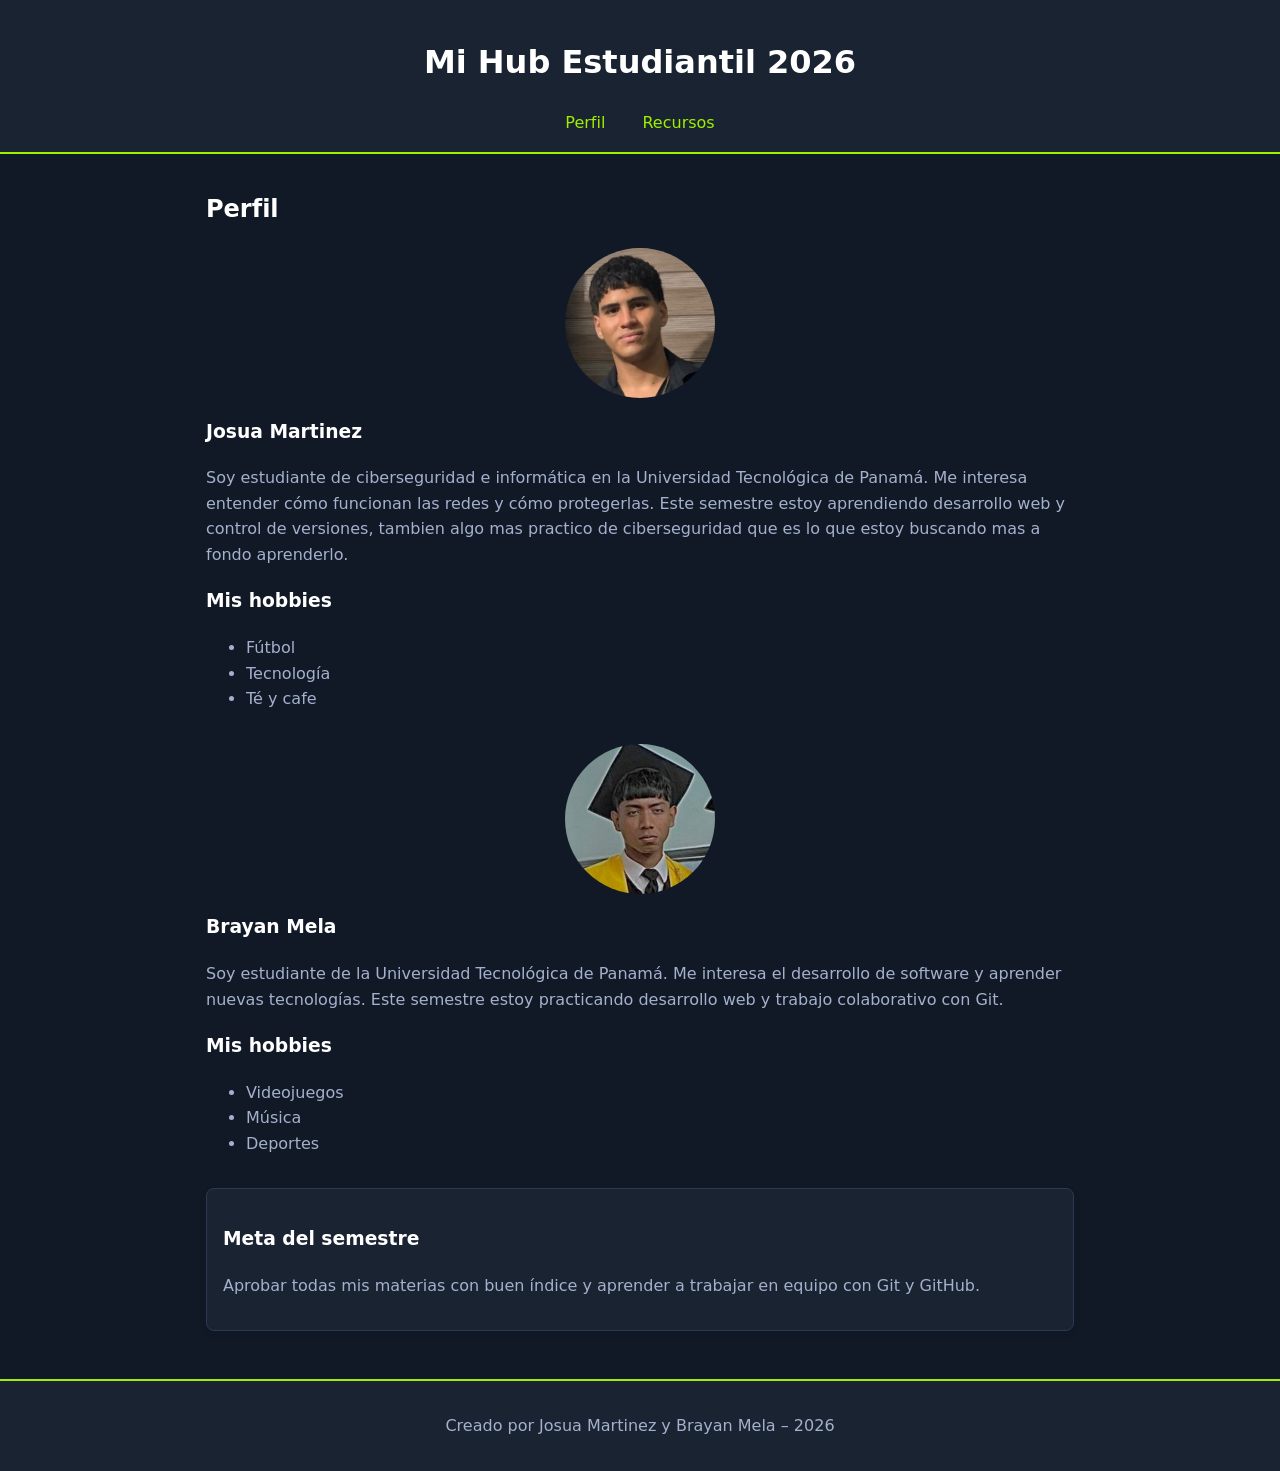
<file: index.html>
<!DOCTYPE html>
<html lang="es">
<head>
  <meta charset="UTF-8">
  <meta name="viewport" content="width=device-width, initial-scale=1.0">
  <title>Perfil - Mi Hub Estudiantil 2026</title>
  <link rel="stylesheet" href="css/estilos.css">
</head>
<body>

  <header>
    <h1>Mi Hub Estudiantil 2026</h1>
    <nav>
      <a href="index.html">Perfil</a>
      <a href="recursos.html">Recursos</a>
    </nav>
  </header>

  <main>
       <section id="perfil">
      <h2>Perfil</h2>
      <img src="img/avatar.jpg" alt="Avatar de Josua Martinez" class="avatar">
      <h3>Josua Martinez</h3>
      <p>
        Soy estudiante de ciberseguridad e informática en la Universidad Tecnológica de Panamá.
        Me interesa entender cómo funcionan las redes y cómo protegerlas.
        Este semestre estoy aprendiendo desarrollo web y control de versiones, tambien algo mas practico de ciberseguridad que es lo que estoy buscando mas a fondo aprenderlo.
      </p>

      <h3>Mis hobbies</h3>
      <ul>
        <li>Fútbol</li>
        <li>Tecnología</li>
        <li>Té y cafe</li>
      </ul>
    </section>
        <section id="perfil-brayan">
      <img src="img/avatar-brayan.jpg" alt="Avatar de Brayan Mela" class="avatar">
      <h3>Brayan Mela</h3>
      <p>
        Soy estudiante de la Universidad Tecnológica de Panamá.
        Me interesa el desarrollo de software y aprender nuevas tecnologías.
        Este semestre estoy practicando desarrollo web y trabajo colaborativo con Git.
      </p>

      <h3>Mis hobbies</h3>
      <ul>
        <li>Videojuegos</li>
        <li>Música</li>
        <li>Deportes</li>
      </ul>
    </section>
        <div class="tarjeta">
      <h3>Meta del semestre</h3>
      <p>Aprobar todas mis materias con buen índice y aprender a trabajar en equipo con Git y GitHub.</p>
    </div>
  </main>

  <footer class="centrado">
    <p>Creado por Josua Martinez y Brayan Mela – 2026</p>
  </footer>

</body>
</html>
</file>
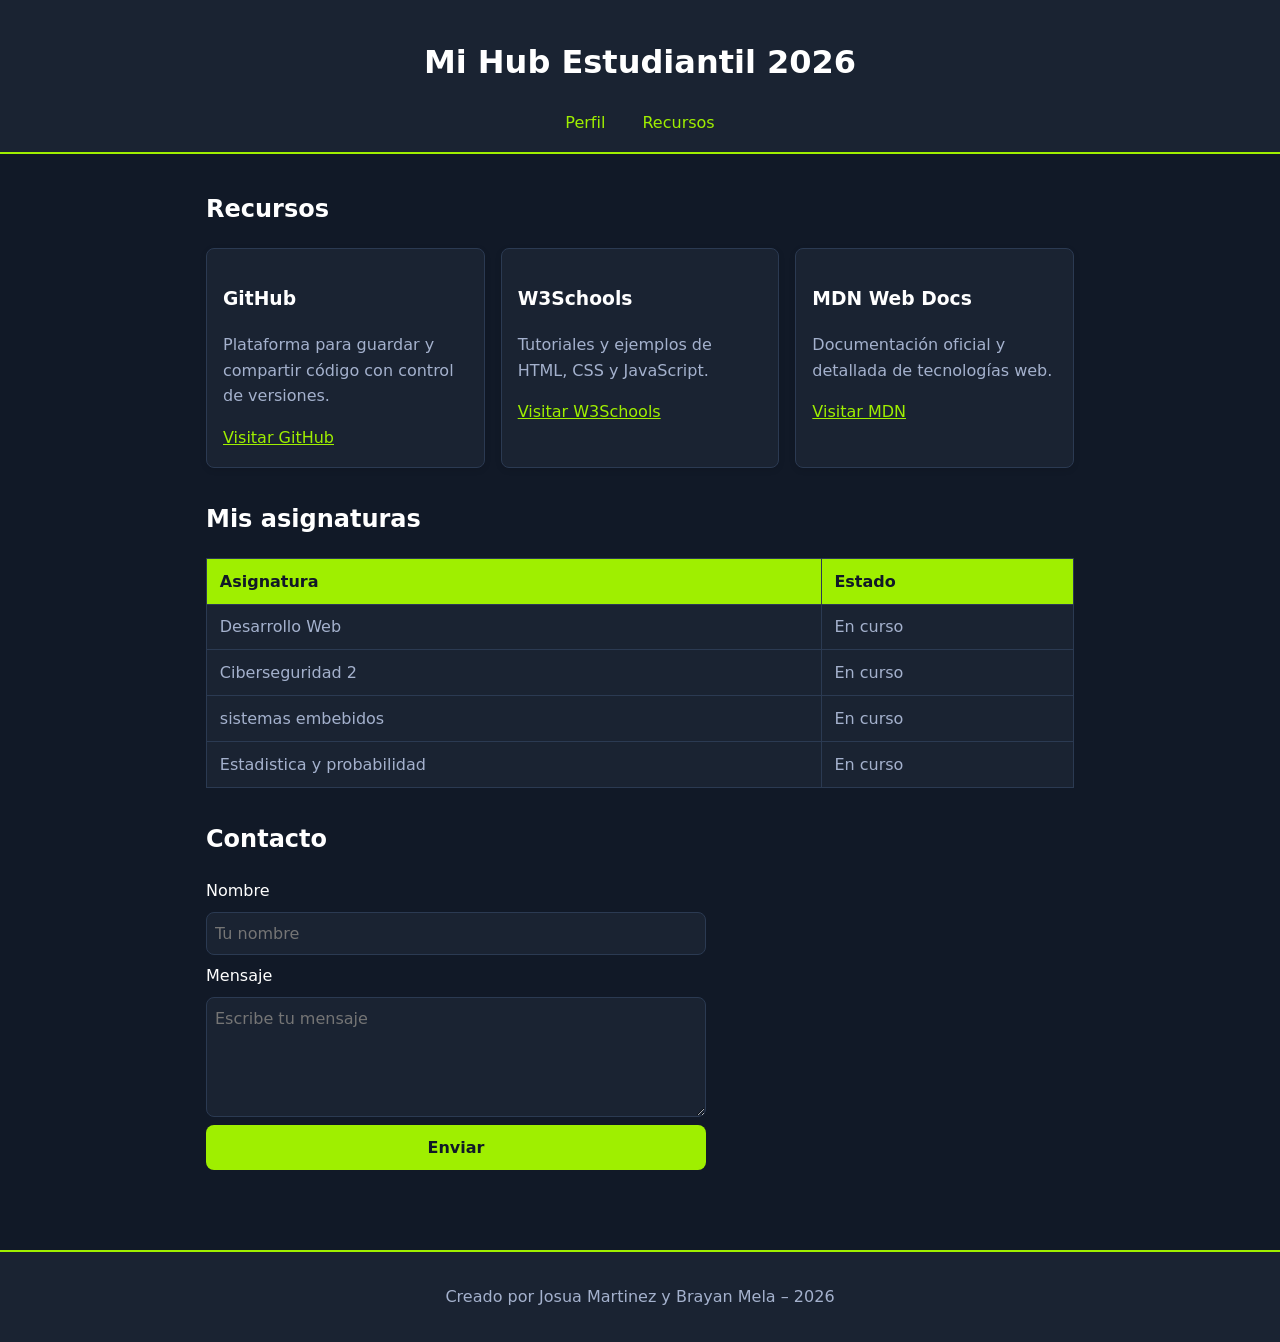
<file: recursos.html>
<!DOCTYPE html>
<html lang="es">
<head>
  <meta charset="UTF-8">
  <meta name="viewport" content="width=device-width, initial-scale=1.0">
  <title>Recursos - Mi Hub Estudiantil 2026</title>
  <link rel="stylesheet" href="css/estilos.css">
</head>
<body>

  <header>
    <h1>Mi Hub Estudiantil 2026</h1>
    <nav>
      <a href="index.html">Perfil</a>
      <a href="recursos.html">Recursos</a>
    </nav>
  </header>

  <main>
    <section id="recursos">
      <h2>Recursos</h2>
            <div class="contenedor-tarjetas">
        <div class="tarjeta">
          <h3>GitHub</h3>
          <p>Plataforma para guardar y compartir código con control de versiones.</p>
          <a href="https://github.com" target="_blank" rel="noopener">Visitar GitHub</a>
        </div>
        <div class="tarjeta">
          <h3>W3Schools</h3>
          <p>Tutoriales y ejemplos de HTML, CSS y JavaScript.</p>
          <a href="https://www.w3schools.com" target="_blank" rel="noopener">Visitar W3Schools</a>
        </div>
        <div class="tarjeta">
          <h3>MDN Web Docs</h3>
          <p>Documentación oficial y detallada de tecnologías web.</p>
          <a href="https://developer.mozilla.org" target="_blank" rel="noopener">Visitar MDN</a>
        </div>
      </div>
    </section>
        <section id="asignaturas">
      <h2>Mis asignaturas</h2>
      <table>
        <thead>
          <tr><th>Asignatura</th><th>Estado</th></tr>
        </thead>
        <tbody>
          <tr><td>Desarrollo Web</td><td>En curso</td></tr>
          <tr><td>Ciberseguridad 2</td><td>En curso</td></tr>
          <tr><td>sistemas embebidos</td><td>En curso</td></tr>
          <tr><td>Estadistica y probabilidad</td><td>En curso</td></tr>
        </tbody>
      </table>
    </section>
        <section id="contacto">
      <h2>Contacto</h2>
      <form>
        <label for="nombre">Nombre</label>
        <input type="text" id="nombre" name="nombre" placeholder="Tu nombre">

        <label for="mensaje">Mensaje</label>
        <textarea id="mensaje" name="mensaje" rows="4" placeholder="Escribe tu mensaje"></textarea>

        <button type="button">Enviar</button>
      </form>
    </section>
  </main>

  <footer class="centrado">
    <p>Creado por Josua Martinez y Brayan Mela – 2026</p>
  </footer>

</body>
</html>
</file>
<file: css/estilos.css>
:root {
  --color-primario: #1a2332;
  --color-acento: #9fef00;
  --color-fondo: #111927;
  --color-texto: #a4b1cd;
  --color-tarjeta: #1a2332;
  --espacio: 1rem;
  --radio: 8px;
}
* {
  box-sizing: border-box;
}

body {
  margin: 0;
  font-family: system-ui, -apple-system, "Segoe UI", Roboto, Arial, sans-serif;
  background-color: var(--color-fondo);
  color: var(--color-texto);
  line-height: 1.6;
}

header {
  background-color: var(--color-primario);
  color: #fff;
  padding: var(--espacio);
  text-align: center;
}

nav a {
  color: #fff;
  margin: 0 var(--espacio);
  text-decoration: none;
}

nav a:hover {
  text-decoration: underline;
  opacity: 0.85;
}

main {
  max-width: 900px;
  margin: 0 auto;
  padding: var(--espacio);
}

footer {
  background-color: var(--color-primario);
  color: #fff;
  padding: var(--espacio);
  margin-top: 2rem;
}

a {
  color: var(--color-primario);
}

a:hover {
  text-decoration: underline;
}

.centrado {
  text-align: center;
}

.avatar {
  display: block;
  width: 150px;
  height: 150px;
  margin: 0 auto var(--espacio);
  border-radius: 50%;
  object-fit: cover;
}

.tarjeta {
  background-color: var(--color-tarjeta);
  border: 1px solid #d0d7de;
  border-radius: var(--radio);
  box-shadow: 0 2px 6px rgba(0, 0, 0, 0.1);
  padding: var(--espacio);
}
h1, h2, h3 {
  color: #fff;
}

header, footer {
  background-color: var(--color-primario);
  color: var(--color-texto);
  border-bottom: 2px solid var(--color-acento);
}

footer {
  border-bottom: none;
  border-top: 2px solid var(--color-acento);
}

nav a,
a {
  color: var(--color-acento);
}

nav a:hover,
a:hover {
  color: #fff;
}

.tarjeta {
  border-color: #2b3a52;
}

.tarjeta:hover {
  border-color: var(--color-acento);
}
.contenedor-tarjetas {
  display: flex;
  flex-wrap: wrap;
  gap: var(--espacio);
}

.contenedor-tarjetas .tarjeta {
  flex: 1 1 250px;
}

section {
  margin-bottom: 2rem;
}

table {
  width: 100%;
  border-collapse: collapse;
  background-color: var(--color-tarjeta);
}

th, td {
  border: 1px solid #2b3a52;
  padding: 0.6rem 0.8rem;
  text-align: left;
}

th {
  background-color: var(--color-acento);
  color: var(--color-fondo);
}

form {
  display: flex;
  flex-direction: column;
  gap: 0.5rem;
  max-width: 500px;
}

label {
  color: #fff;
}

input, textarea {
  padding: 0.5rem;
  background-color: var(--color-tarjeta);
  color: var(--color-texto);
  border: 1px solid #2b3a52;
  border-radius: var(--radio);
  font: inherit;
}

input:focus, textarea:focus {
  outline: none;
  border-color: var(--color-acento);
}

button {
  padding: 0.6rem 1rem;
  background-color: var(--color-acento);
  color: var(--color-fondo);
  border: none;
  border-radius: var(--radio);
  cursor: pointer;
  font: inherit;
  font-weight: bold;
}

button:hover {
  opacity: 0.85;
}

@media (max-width: 600px) {
  .contenedor-tarjetas {
    flex-direction: column;
  }

  .contenedor-tarjetas .tarjeta {
    flex: none;
  }
}
</file>
